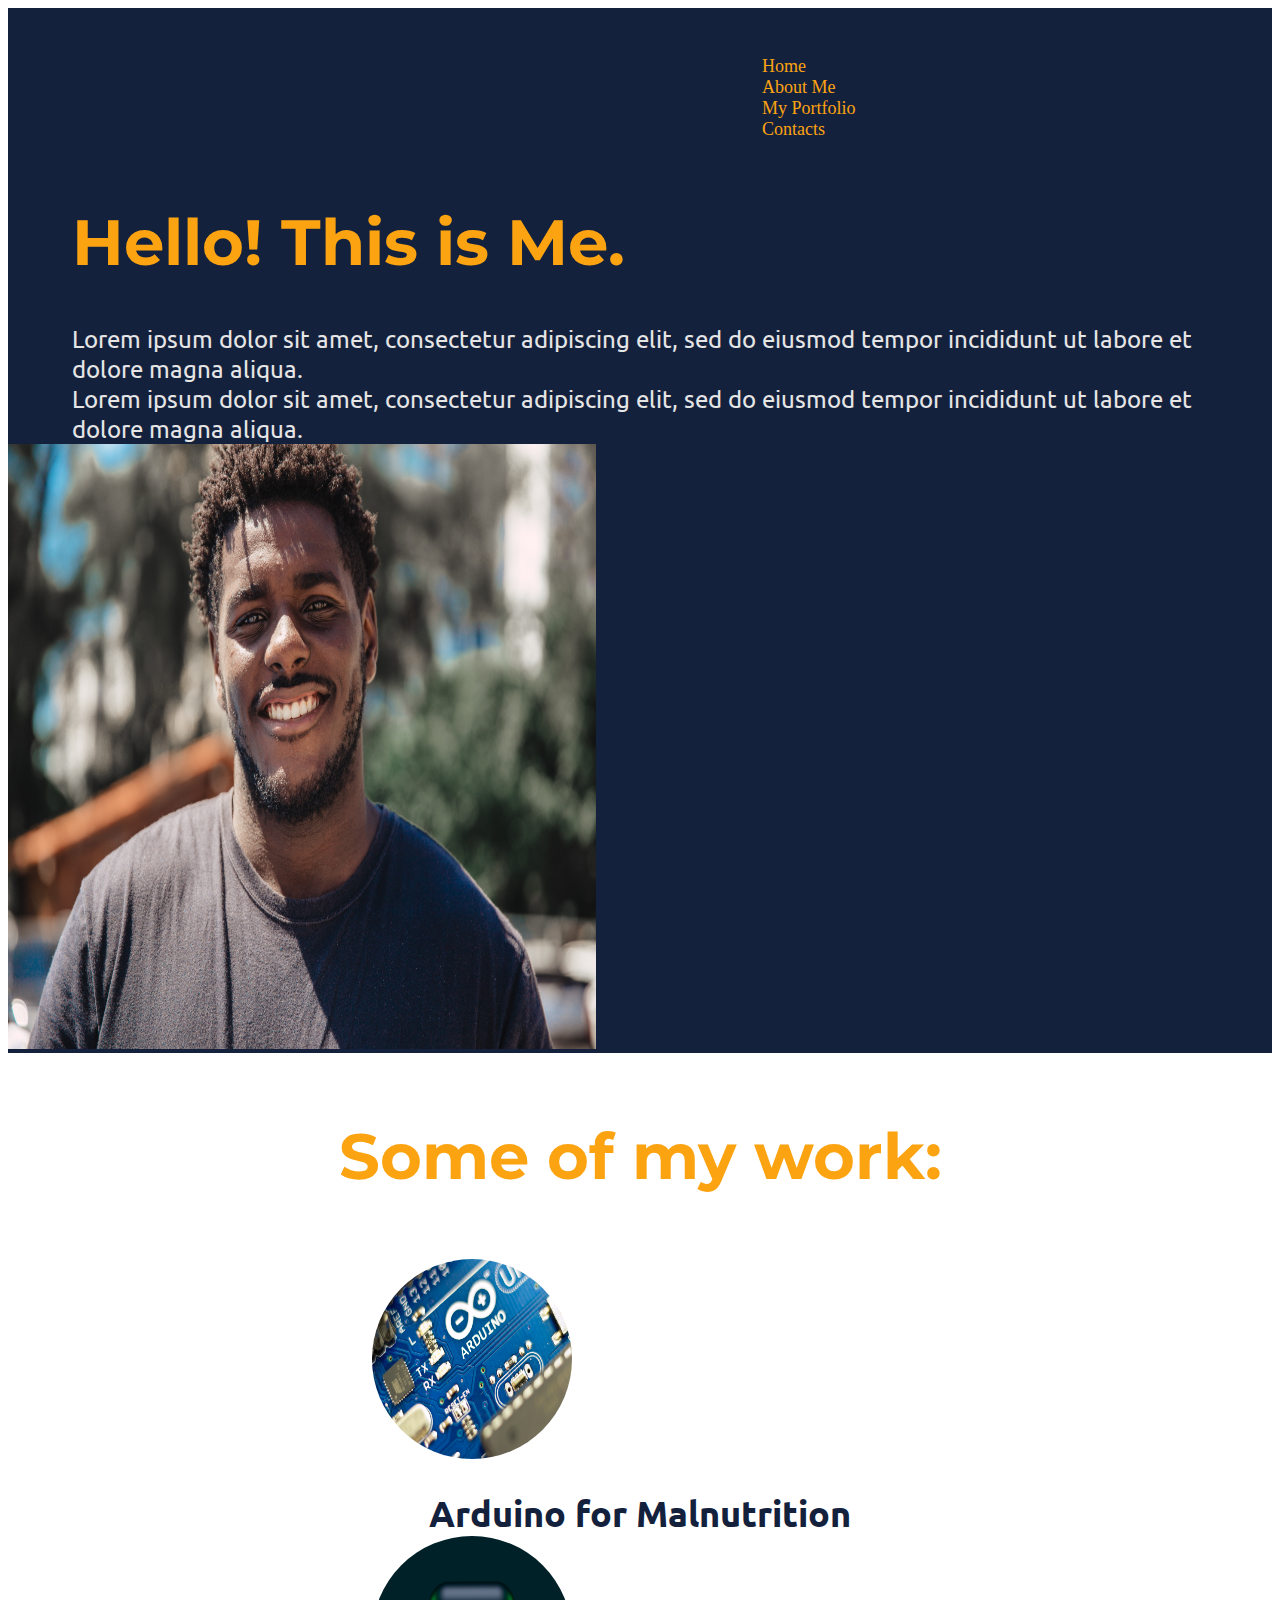
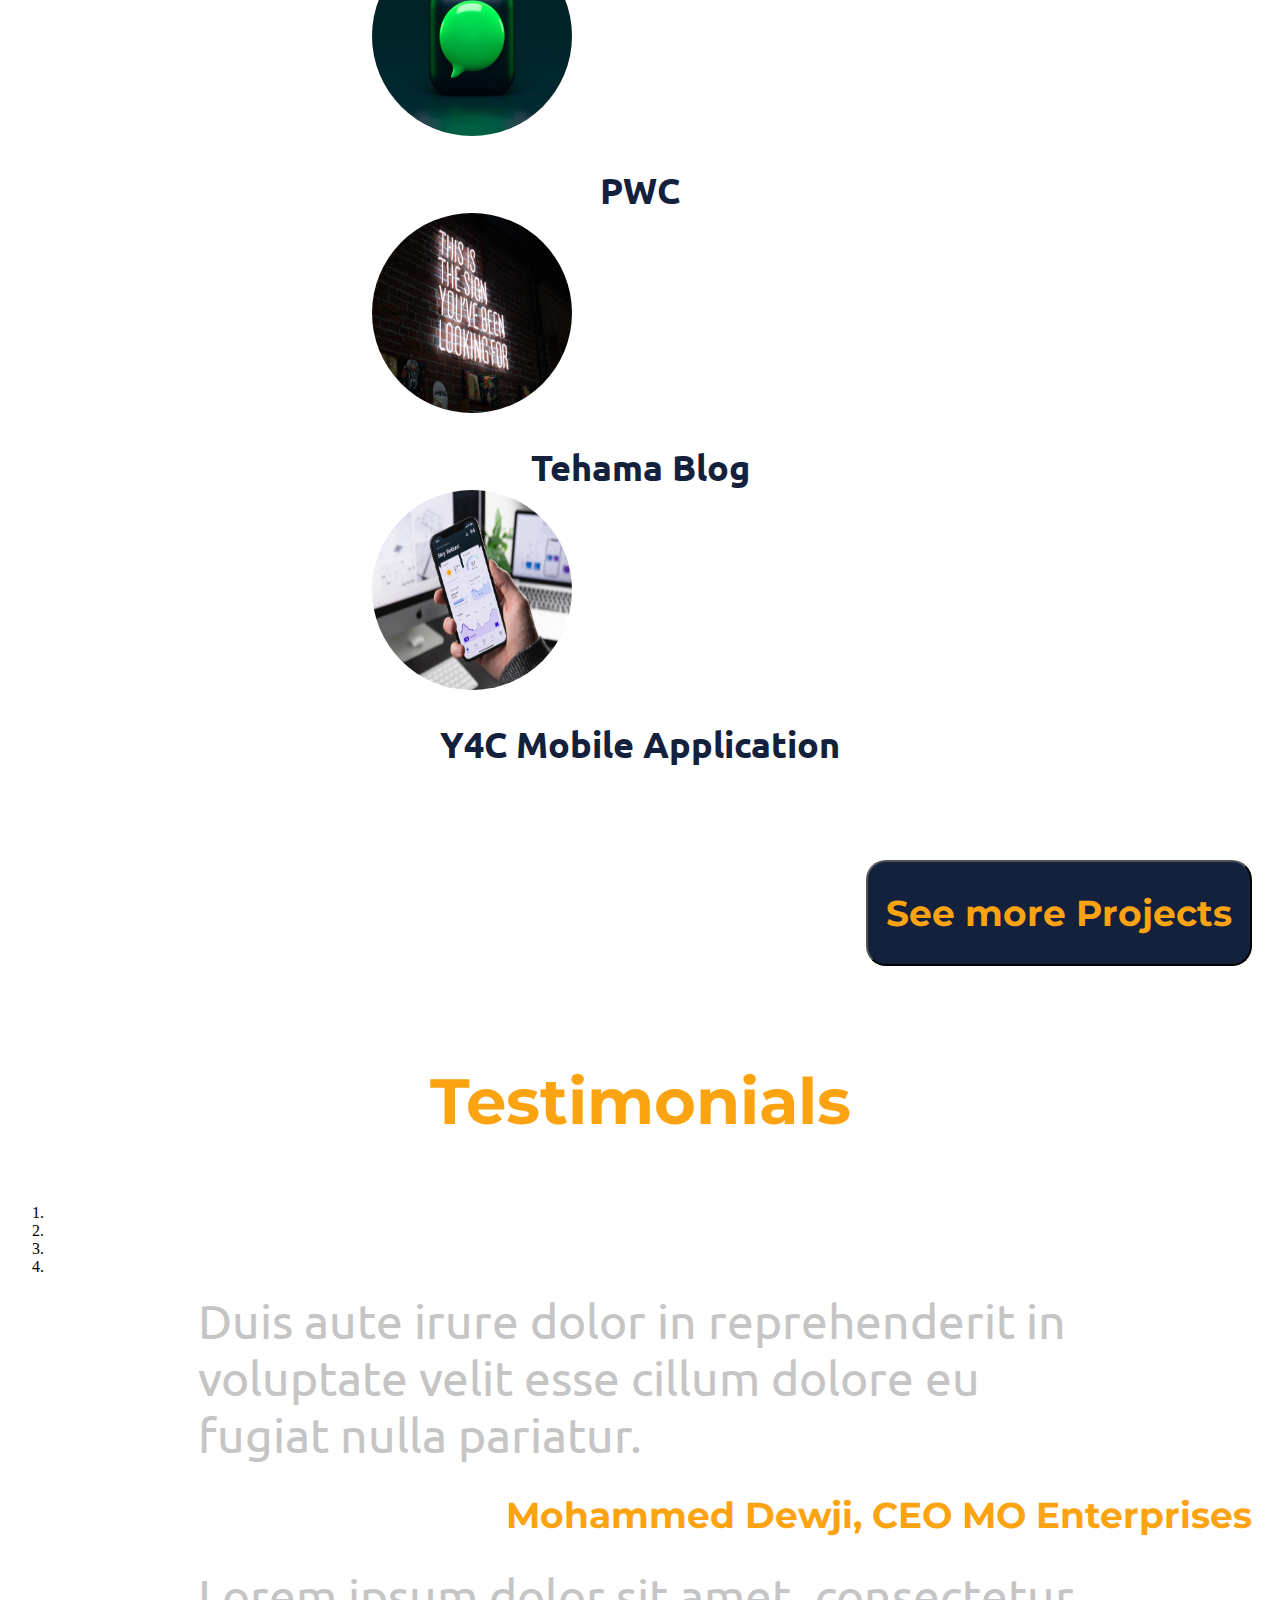
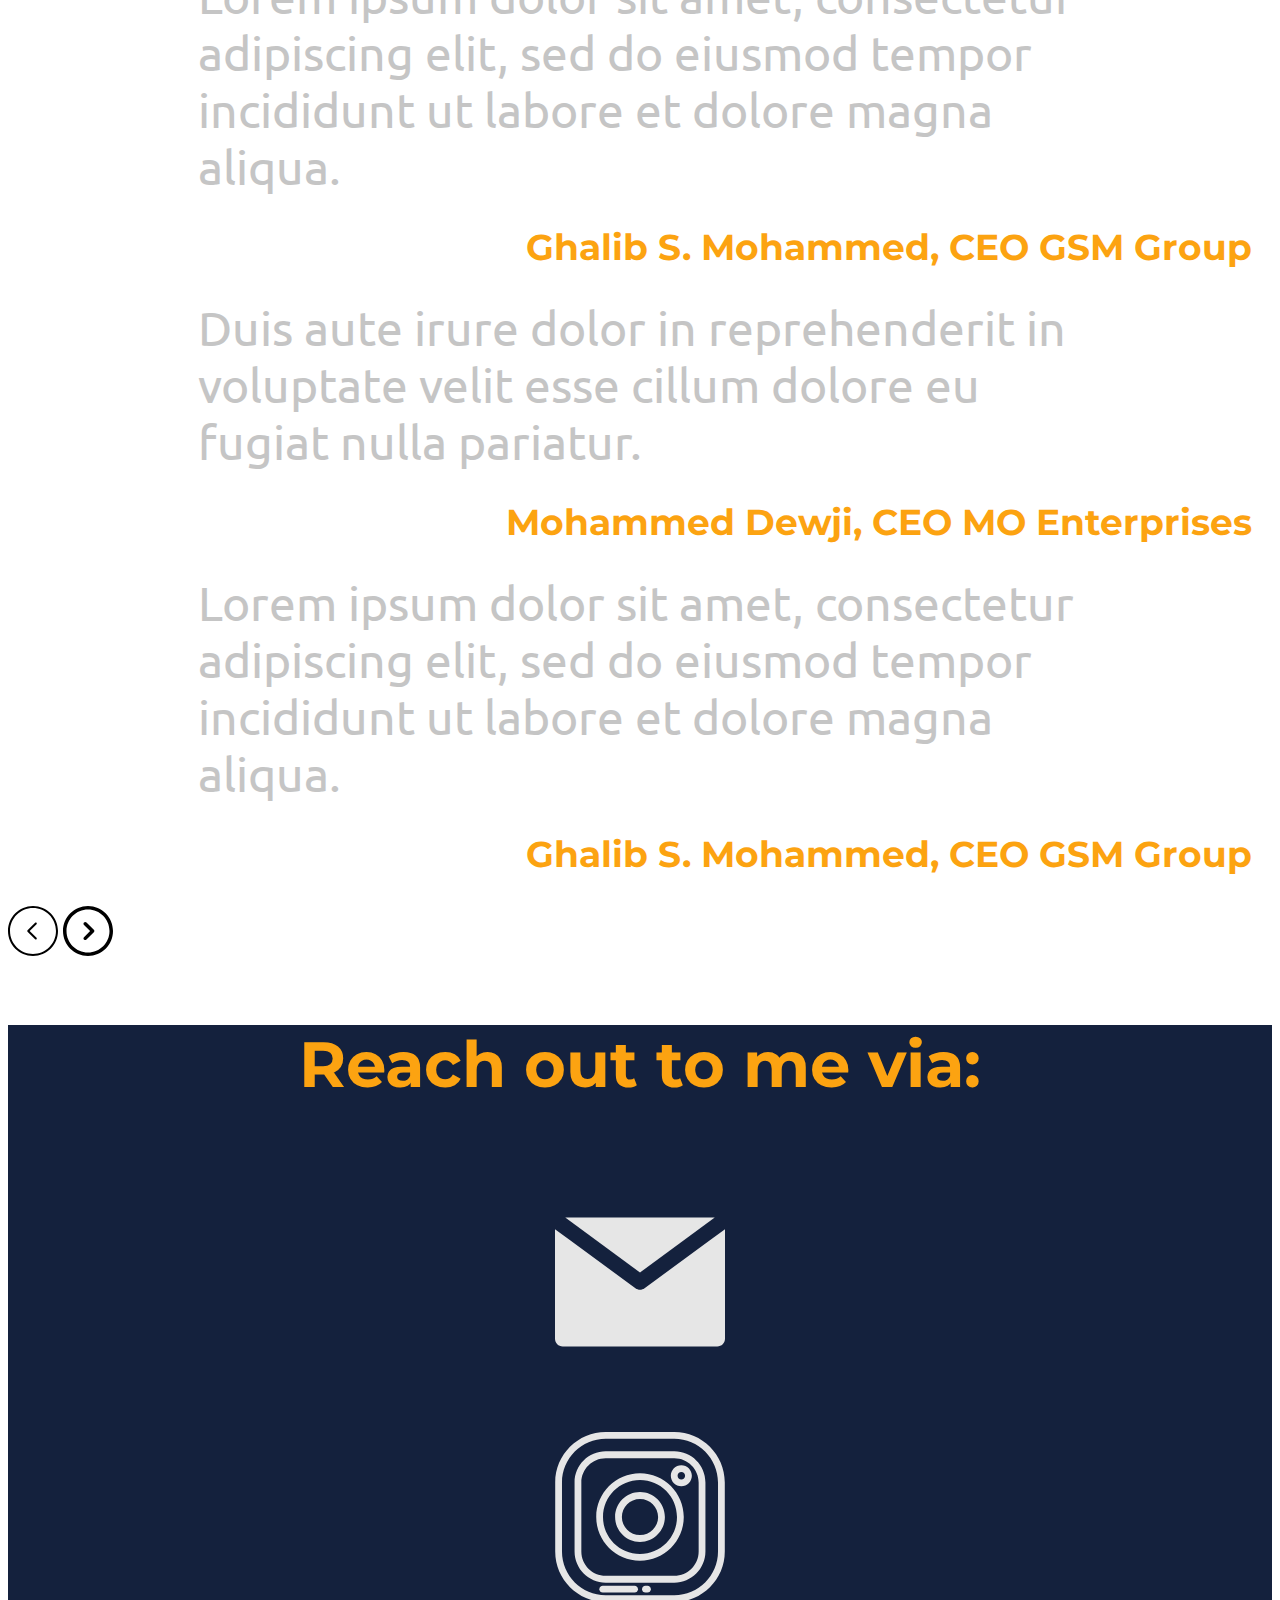
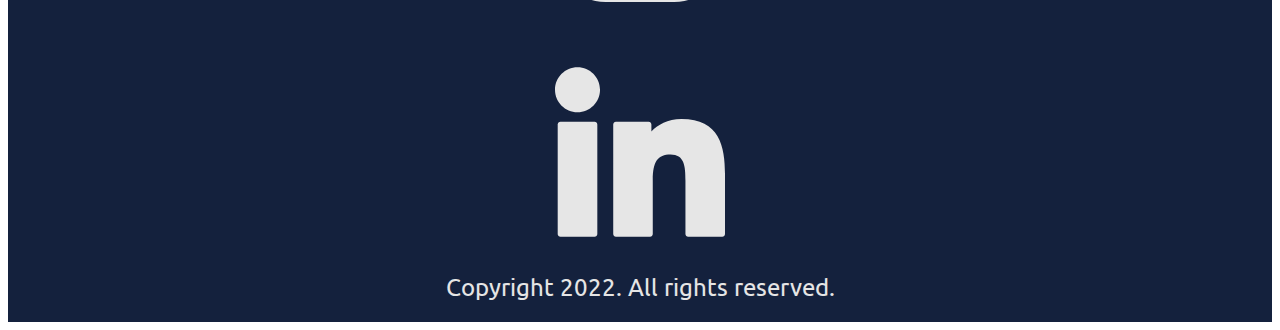
<file: index.html>
<!DOCTYPE html>
<html lang="en">
<head>
    <meta charset="UTF-8">
    <meta http-equiv="X-UA-Compatible" content="IE=edge">
    <meta name="viewport" content="width=device-width, initial-scale=1.0">
    <title>Ahmed Kayungilo</title>
    
    <script src="https://ajax.googleapis.com/ajax/libs/jquery/3.2.1/jquery.min.js"></script>
    <link href="https://cdn.jsdelivr.net/npm/bootstrap@5.1.3/dist/css/bootstrap.min.css" rel="stylesheet" integrity="sha384-1BmE4kWBq78iYhFldvKuhfTAU6auU8tT94WrHftjDbrCEXSU1oBoqyl2QvZ6jIW3" crossorigin="anonymous">
    <link rel="preconnect" href="https://fonts.googleapis.com">
    <link rel="preconnect" href="https://fonts.gstatic.com" crossorigin>
    <link href="https://fonts.googleapis.com/css2?family=Comforter&family=Montserrat:ital,wght@0,100;0,200;0,300;0,400;0,500;0,600;0,700;0,800;0,900;1,100;1,200;1,300;1,400;1,500;1,600;1,700;1,800;1,900&family=Ubuntu:ital,wght@0,300;0,400;0,500;0,700;1,300;1,400;1,500;1,700&display=swap" rel="stylesheet">
    <link rel="stylesheet" href="styles/general.css">
    <script src="https://cdn.jsdelivr.net/npm/bootstrap@5.1.3/dist/js/bootstrap.bundle.min.js" integrity="sha384-ka7Sk0Gln4gmtz2MlQnikT1wXgYsOg+OMhuP+IlRH9sENBO0LRn5q+8nbTov4+1p" crossorigin="anonymous"></script>
</head>
<body>
    <div class="container-fluid hero-section ">
        <nav class="conatiner clearfix">
            <ul class ="row float-right">
                
                <li class = "col"><a href="">Home</a></li>
                <li class = "col"><a href="Pages/aboutme.html">About Me</a></li>
                <li class = "col"><a href="Pages/portfoliomainpage.html">My Portfolio</a></li>
                <li class = "col"><a href="#contacts">Contacts</a></li>
            </ul>
        </nav>
        <div class = "row">
            <div class = "col-6 ">
                <div class="center-text">

                    <h1 class = "title">Hello! This is Me.</h1>
                <p class = "normal-text">
                    Lorem ipsum dolor sit amet, consectetur adipiscing elit, sed do eiusmod tempor incididunt ut labore et dolore magna aliqua.
                </p>
                <p class="normal-text">
                    Lorem ipsum dolor sit amet, consectetur adipiscing elit, sed do eiusmod tempor incididunt ut labore et dolore magna aliqua.
                </p>
                </div>
                
            </div>
            <div class = "col-6">
                <img src="Images/profile pic.jpg" alt="profile-pic" class = "profile-pic">
            </div>
        </div>
    </div>

    <div>
        <h3 class = "section-title">Some of my work:</h3>
        <div class = "row">
            <div class = "col pic-card">
                <img src="Images/arduino.jpg" alt="project-pic" class="project-mini-pic">
                <h5 class = "project-mini-title">Arduino for Malnutrition</h5>
            </div>
            <div class = "col pic-card">
                <img src="Images/pwc.jpg" alt="project-pic" class="project-mini-pic">
                <h5 class = "project-mini-title">PWC</h5>
            </div>
            <div class = "col pic-card">
                <img src="Images/Tehama.jpg" alt="project-pic" class="project-mini-pic">
                <h5 class = "project-mini-title">Tehama Blog</h5>
            </div>
            <div class = "col pic-card">
                <img src="Images/mobile-application.jpg" alt="project-pic" class="project-mini-pic">
                <h5 class = "project-mini-title">Y4C Mobile Application</h5>
            </div>
        </div>
        <div class="alignRight">
            <button class = "project-button" ><a style = "font-size: 36px;" href="Pages/portfoliomainpage.html">See more Projects</a></button>
        </div>
        
    </div>
    <div class="container-fluid">
        <h1 class="section-title">Testimonials</h1>
        <div id="carouselExampleIndicators" class="carousel slide" data-ride="carousel">
            <ol class="carousel-indicators">
              <li data-target="#carouselExampleIndicators" data-slide-to="0" class="active"></li>
              <li data-target="#carouselExampleIndicators" data-slide-to="1"></li>
              <li data-target="#carouselExampleIndicators" data-slide-to="2"></li>
              <li data-target="#carouselExampleIndicators" data-slide-to="3"></li>
            </ol>
            <div class="carousel-inner">
              <div class="carousel-item active testimonials">
                <p class="center">Duis aute irure dolor in reprehenderit in voluptate velit esse cillum dolore eu fugiat nulla pariatur.</p>
                <p class = "name">Mohammed Dewji, CEO MO Enterprises</p>
              </div>
              <div class="carousel-item">
                <p class="center testimonials">Lorem ipsum dolor sit amet, consectetur adipiscing elit, sed do eiusmod tempor incididunt ut labore et dolore magna aliqua.</p>
                <p class = "name">Ghalib S. Mohammed, CEO GSM Group</p>
              </div>
              <div class="carousel-item">
                <p class="center testimonials">Duis aute irure dolor in reprehenderit in voluptate velit esse cillum dolore eu fugiat nulla pariatur.</p>
                <p class = "name">Mohammed Dewji, CEO MO Enterprises</p>
              </div>
              <div class="carousel-item">
                <p class="center testimonials">Lorem ipsum dolor sit amet, consectetur adipiscing elit, sed do eiusmod tempor incididunt ut labore et dolore magna aliqua.</p>
                <p class = "name">Ghalib S. Mohammed, CEO GSM Group</p>
              </div>
            </div>
            <a class="carousel-control-prev" href="#carouselExampleIndicators" role="button" data-slide="prev">
              <span class="carousel-control-prev-icon" aria-hidden="true"></span>
              <img src="Images/previous-svgrepo-com.svg"  class="sr-only car-button" alt="">
              
            </a>
            <a class="carousel-control-next " href="#carouselExampleIndicators" role="button" data-slide="next">
              <span class="carousel-control-next-icon " aria-hidden="true"></span>
              <img src="Images/next-svgrepo-com.svg"  class="sr-only car-button" alt="">
            </a>
          </div>
    </div>

    



<script src="https://code.jquery.com/jquery-3.3.1.slim.min.js" integrity="sha384-q8i/X+965DzO0rT7abK41JStQIAqVgRVzpbzo5smXKp4YfRvH+8abtTE1Pi6jizo" crossorigin="anonymous"></script>
<script src="https://cdnjs.cloudflare.com/ajax/libs/popper.js/1.14.7/umd/popper.min.js" integrity="sha384-UO2eT0CpHqdSJQ6hJty5KVphtPhzWj9WO1clHTMGa3JDZwrnQq4sF86dIHNDz0W1" crossorigin="anonymous"></script>
<script src="https://stackpath.bootstrapcdn.com/bootstrap/4.3.1/js/bootstrap.min.js" integrity="sha384-JjSmVgyd0p3pXB1rRibZUAYoIIy6OrQ6VrjIEaFf/nJGzIxFDsf4x0xIM+B07jRM" crossorigin="anonymous"></script>
</body>
<footer id="contacts">
    <h1 class="section-title">Reach out to me via:</h1>
    
    <div class="row " style="text-align: center;">
        <div class="col footer-item"><a href="mailto:ahmedkayungilo@gmail.com"><img src="Images/email-svgrepo-com.svg" alt="" class="footer-icon"></a></div>
        <div class="col footer-item"><a href="https://www.instagram.com/ahmedkayungilo"><img src="Images/instagram-svgrepo-com.svg" alt="" class="footer-icon"></a></div>
        <div class="col footer-item"><a href="https://www.linkedin.com/in/ahmed-s-kayungilo-87b7381a7"><img src="Images/linkedin-svgrepo-com.svg" alt="" class="footer-icon"></a></div>

    </div>
    <p class="copyright">Copyright 2022. All rights reserved.</p>
    
</footer>
</html>
</file>
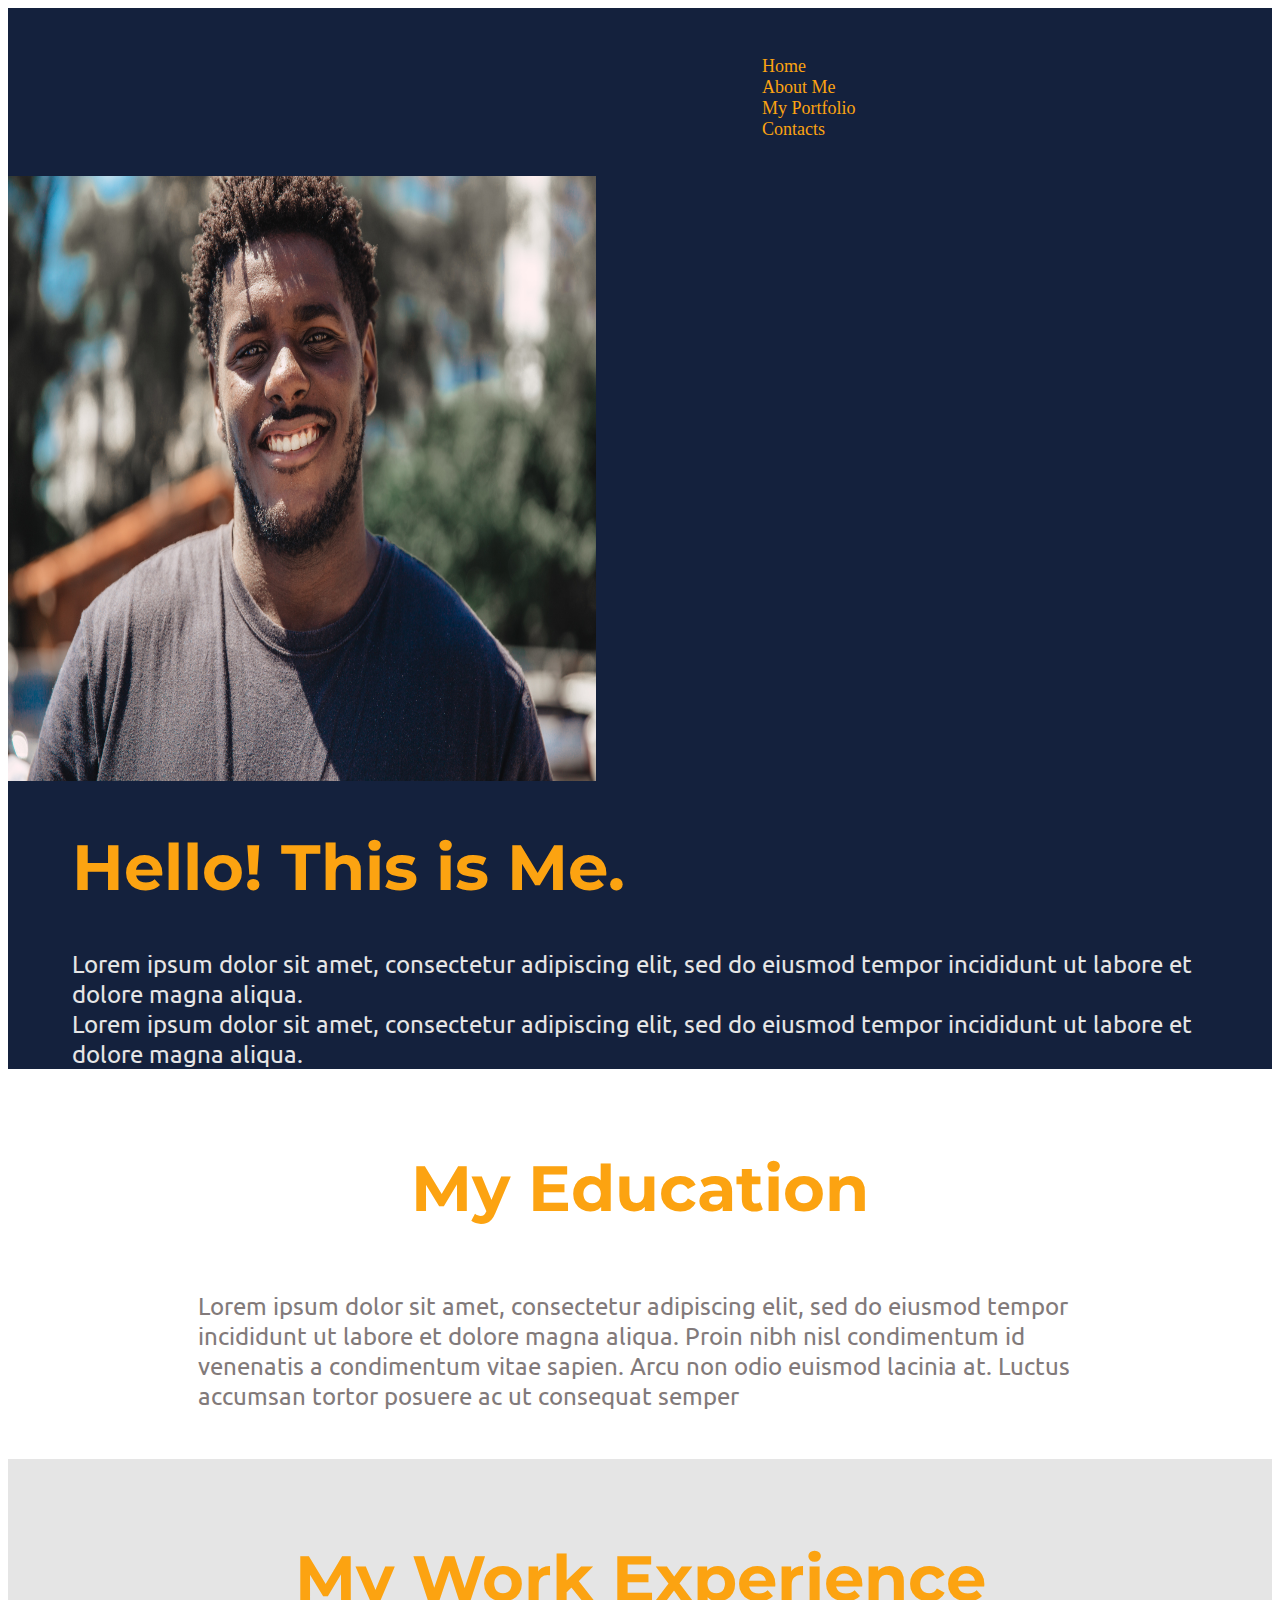
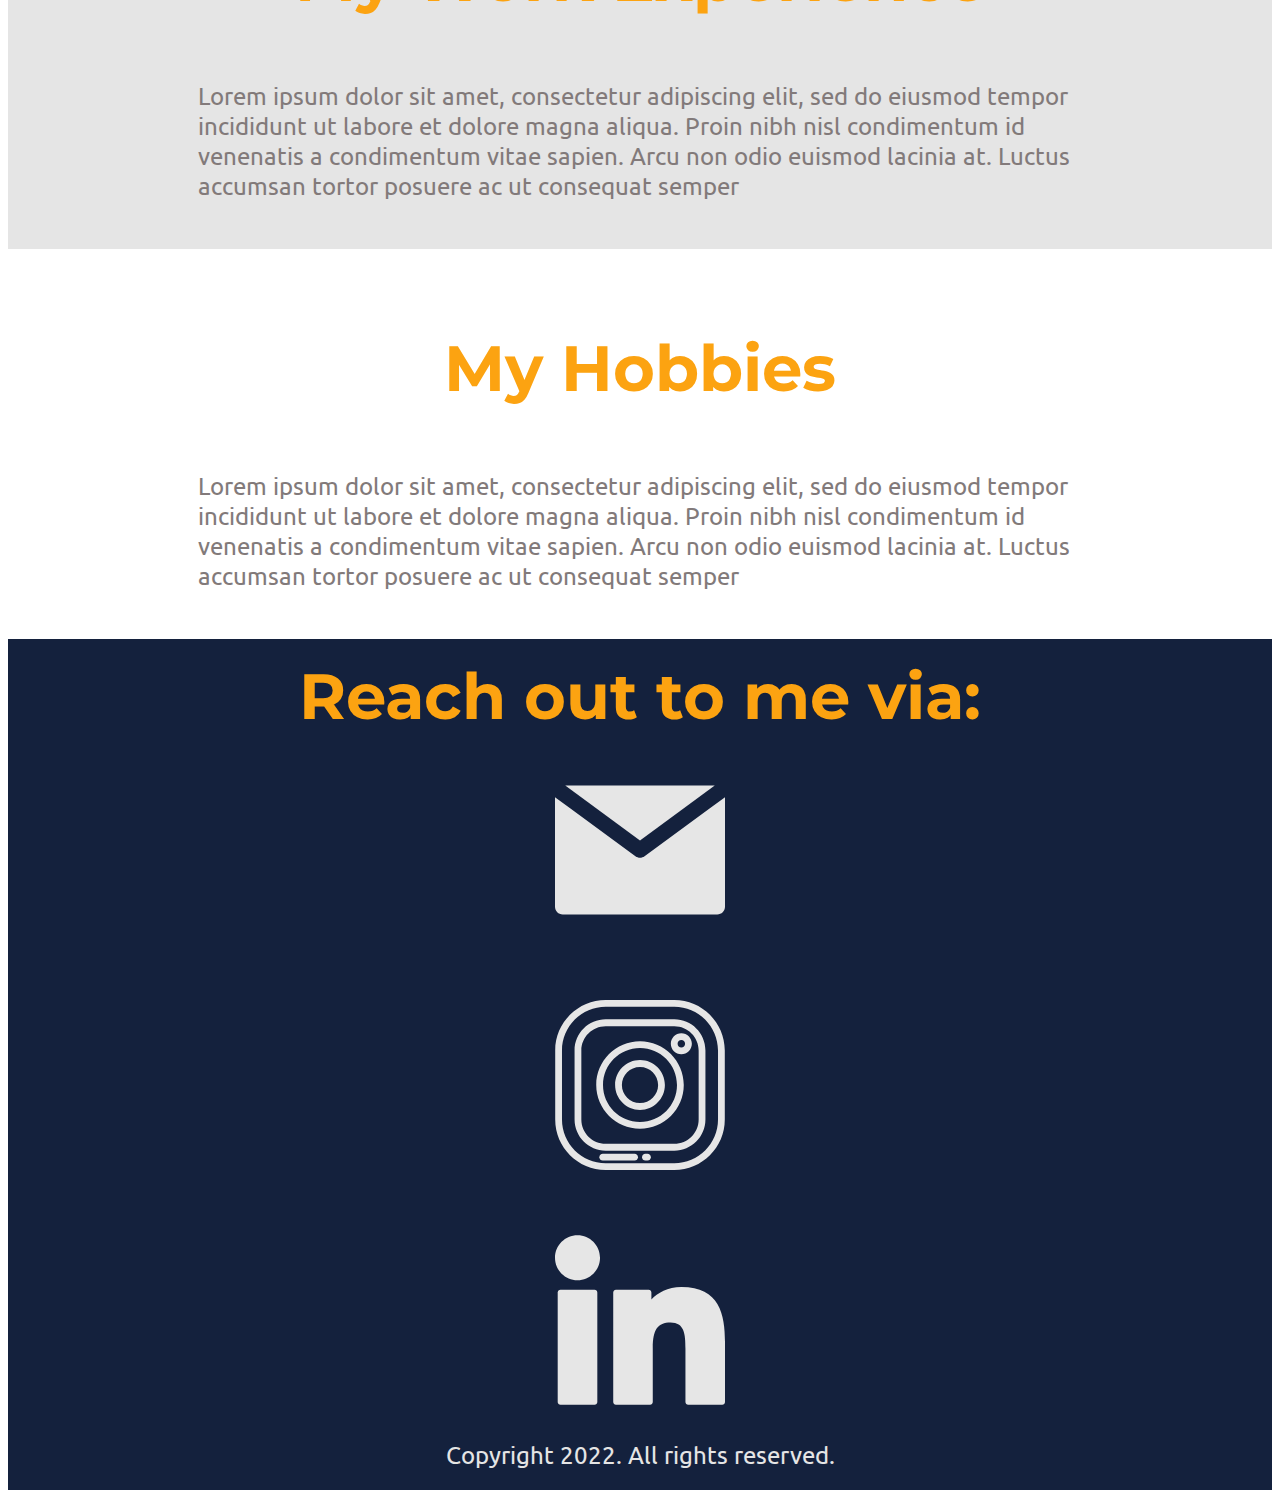
<file: Pages/aboutme.html>
<!DOCTYPE html>
<html lang="en">
<head>
    <meta charset="UTF-8">
    <meta http-equiv="X-UA-Compatible" content="IE=edge">
    <meta name="viewport" content="width=device-width, initial-scale=1.0">
    <title>About Me</title>

    <script src="https://ajax.googleapis.com/ajax/libs/jquery/3.2.1/jquery.min.js"></script>
    <link href="https://cdn.jsdelivr.net/npm/bootstrap@5.1.3/dist/css/bootstrap.min.css" rel="stylesheet" integrity="sha384-1BmE4kWBq78iYhFldvKuhfTAU6auU8tT94WrHftjDbrCEXSU1oBoqyl2QvZ6jIW3" crossorigin="anonymous">
    <link rel="preconnect" href="https://fonts.googleapis.com">
    <link rel="preconnect" href="https://fonts.gstatic.com" crossorigin>
    <link href="https://fonts.googleapis.com/css2?family=Comforter&family=Montserrat:ital,wght@0,100;0,200;0,300;0,400;0,500;0,600;0,700;0,800;0,900;1,100;1,200;1,300;1,400;1,500;1,600;1,700;1,800;1,900&family=Ubuntu:ital,wght@0,300;0,400;0,500;0,700;1,300;1,400;1,500;1,700&display=swap" rel="stylesheet">
    <link rel="stylesheet" href="../styles/general.css">
    <script src="https://cdn.jsdelivr.net/npm/bootstrap@5.1.3/dist/js/bootstrap.bundle.min.js" integrity="sha384-ka7Sk0Gln4gmtz2MlQnikT1wXgYsOg+OMhuP+IlRH9sENBO0LRn5q+8nbTov4+1p" crossorigin="anonymous"></script>
</head>
<body>

    <div class="navigation container-fluid">
        <nav class="conatiner clearfix">
            <ul class ="row float-right">
                
                <li class = "col"><a href="../index.html">Home</a></li>
                <li class = "col"><a href="">About Me</a></li>
                <li class = "col"><a href="portfoliomainpage.html">My Portfolio</a></li>
                <li class = "col"><a href="#contacts">Contacts</a></li>
            </ul>
        </nav>
    </div>

    <div class = "row section-div" style="background-color: #14213d; padding-bottom: 0rem;">
        <div class = "col-6">
            <img src="../Images/profile pic.jpg" alt="profile-pic" class = "profile-pic">
        </div>
        <div class = "col-6 ">
            <div class="center-text">

                <h1 class = "title">Hello! This is Me.</h1>
            <p class = "normal-text">
                Lorem ipsum dolor sit amet, consectetur adipiscing elit, sed do eiusmod tempor incididunt ut labore et dolore magna aliqua.
            </p>
            <p class="normal-text">
                Lorem ipsum dolor sit amet, consectetur adipiscing elit, sed do eiusmod tempor incididunt ut labore et dolore magna aliqua.
            </p>
            </div>
            
        </div>
        
    </div>
</div>

    <div class="section-div">
        <h1 class="section-title">My Education</h1>
        <p class="center testimonials" style="font-size: 24px; color: #827a7a;">
            Lorem ipsum dolor sit amet, consectetur adipiscing elit, sed do eiusmod tempor incididunt ut labore et dolore magna aliqua. Proin nibh nisl condimentum id venenatis a condimentum vitae sapien. Arcu non odio euismod lacinia at. Luctus accumsan tortor posuere ac ut consequat semper
        </p>
    </div>

    <div class = "section-div" style="background-color: #e5e5e5;">
        <h1 class="section-title">My Work Experience</h1>
        <p class="center testimonials" style="font-size: 24px; color: #827a7a;">
            Lorem ipsum dolor sit amet, consectetur adipiscing elit, sed do eiusmod tempor incididunt ut labore et dolore magna aliqua. Proin nibh nisl condimentum id venenatis a condimentum vitae sapien. Arcu non odio euismod lacinia at. Luctus accumsan tortor posuere ac ut consequat semper
        </p>
    </div>

    <div class="section-div">
        <h1 class="section-title">My Hobbies</h1>
        <p class="center testimonials" style="font-size: 24px; color: #827a7a;">
            Lorem ipsum dolor sit amet, consectetur adipiscing elit, sed do eiusmod tempor incididunt ut labore et dolore magna aliqua. Proin nibh nisl condimentum id venenatis a condimentum vitae sapien. Arcu non odio euismod lacinia at. Luctus accumsan tortor posuere ac ut consequat semper
        </p>
    </div>
    
</body>

<footer id = "contacts">
    <br style="width: 6rem;">
       <h1 class="section-title" style="margin: 0px;" >Reach out to me via:</h1>

   
   
   <div class="row " style="text-align: center;">
    <div class="col footer-item"><a href="mailto:ahmedkayungilo@gmail.com"><img src="../Images/email-svgrepo-com.svg" alt="" class="footer-icon"></a></div>
    <div class="col footer-item"><a href="https://www.instagram.com/ahmedkayungilo"><img src="../Images/instagram-svgrepo-com.svg" alt="" class="footer-icon"></a></div>
    <div class="col footer-item"><a href="https://www.linkedin.com/in/ahmed-s-kayungilo-87b7381a7"><img src="../Images/linkedin-svgrepo-com.svg" alt="" class="footer-icon"></a></div>

   </div>
   <p class="copyright">Copyright 2022. All rights reserved.</p>
   
</footer>
</html>
</file>
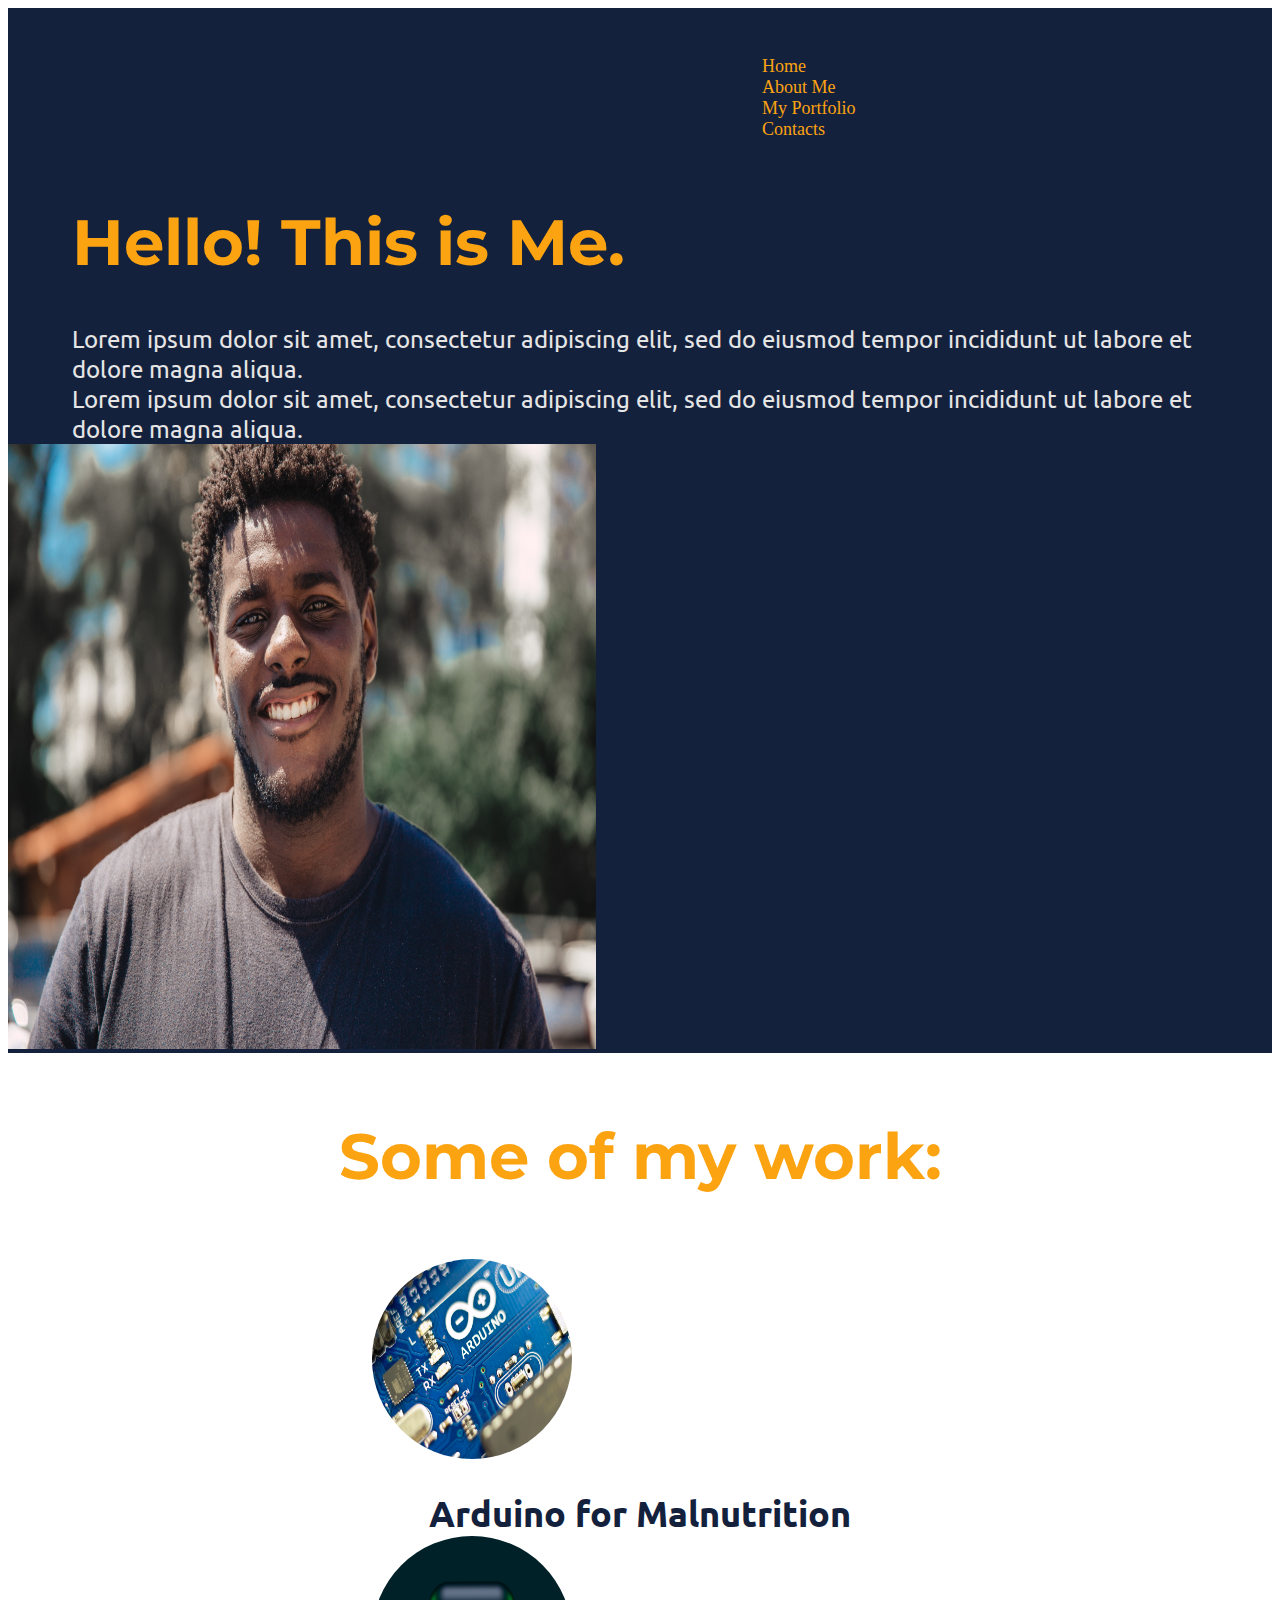
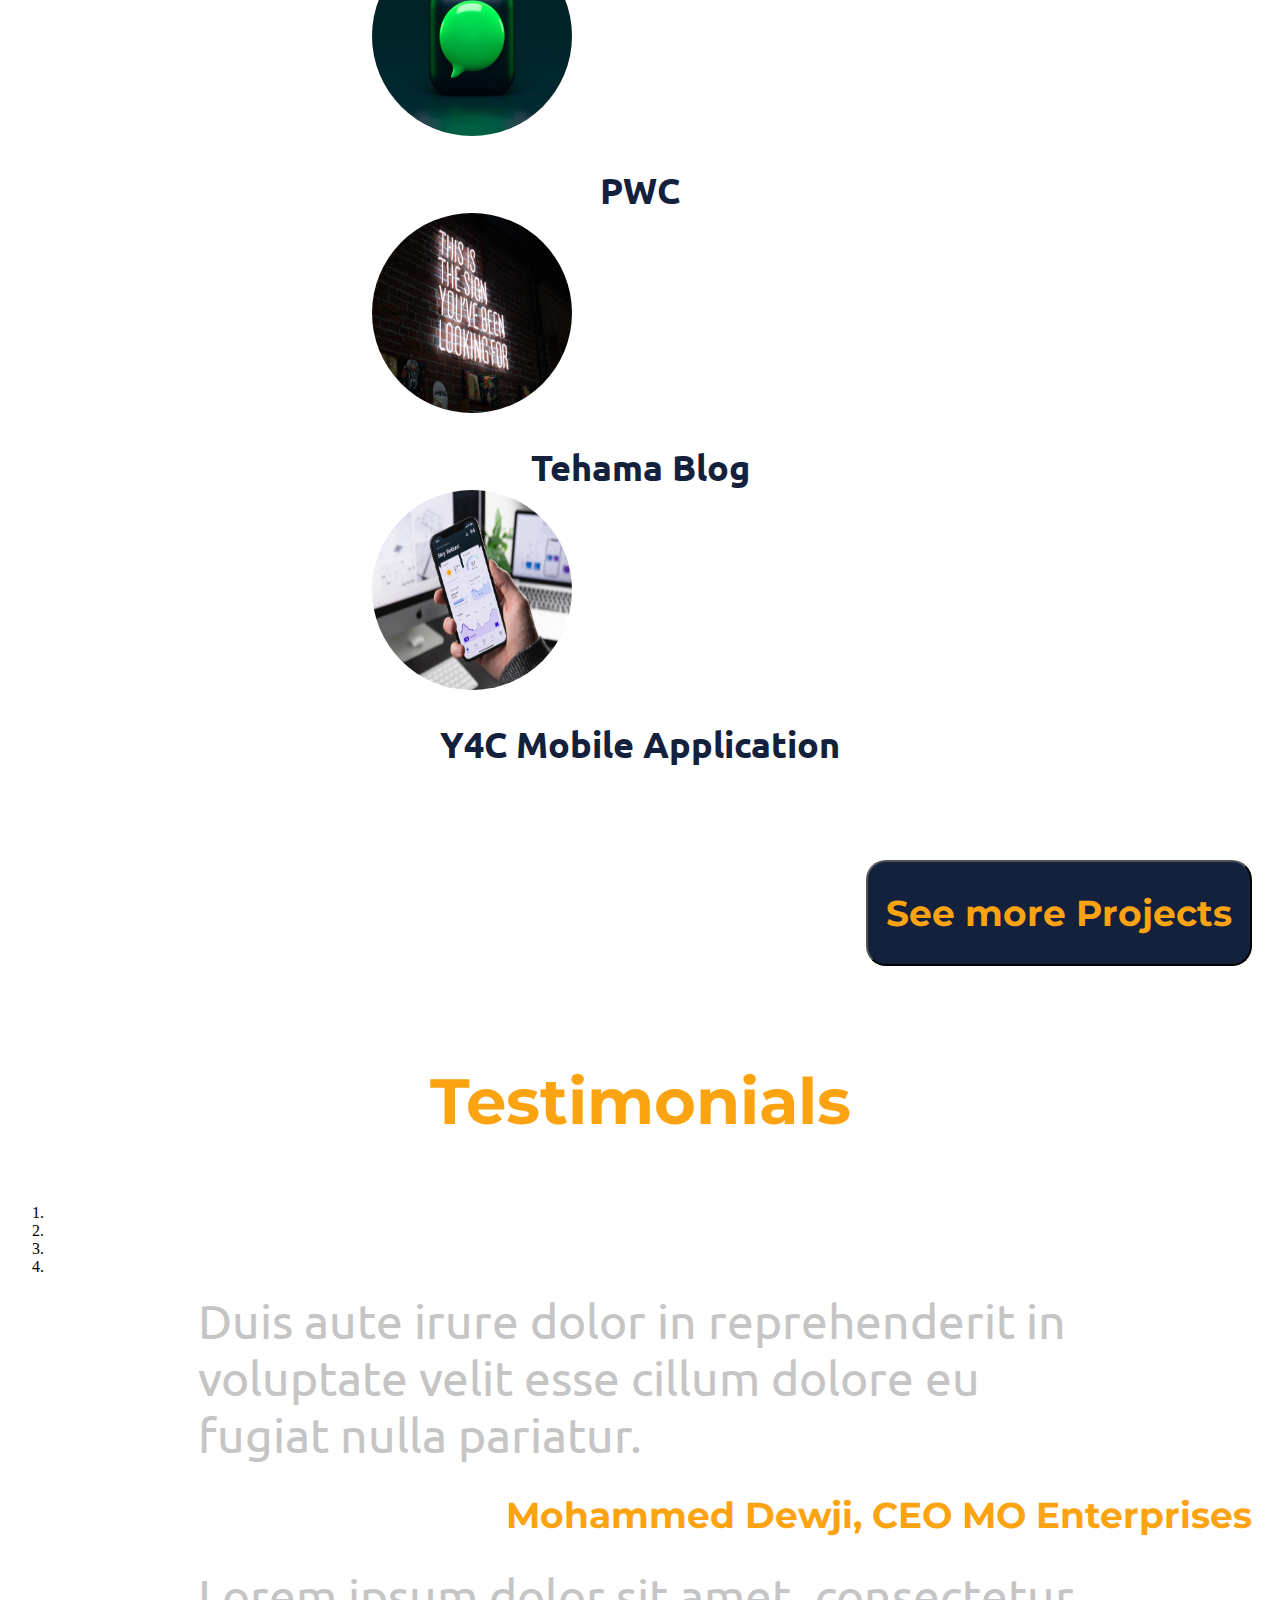
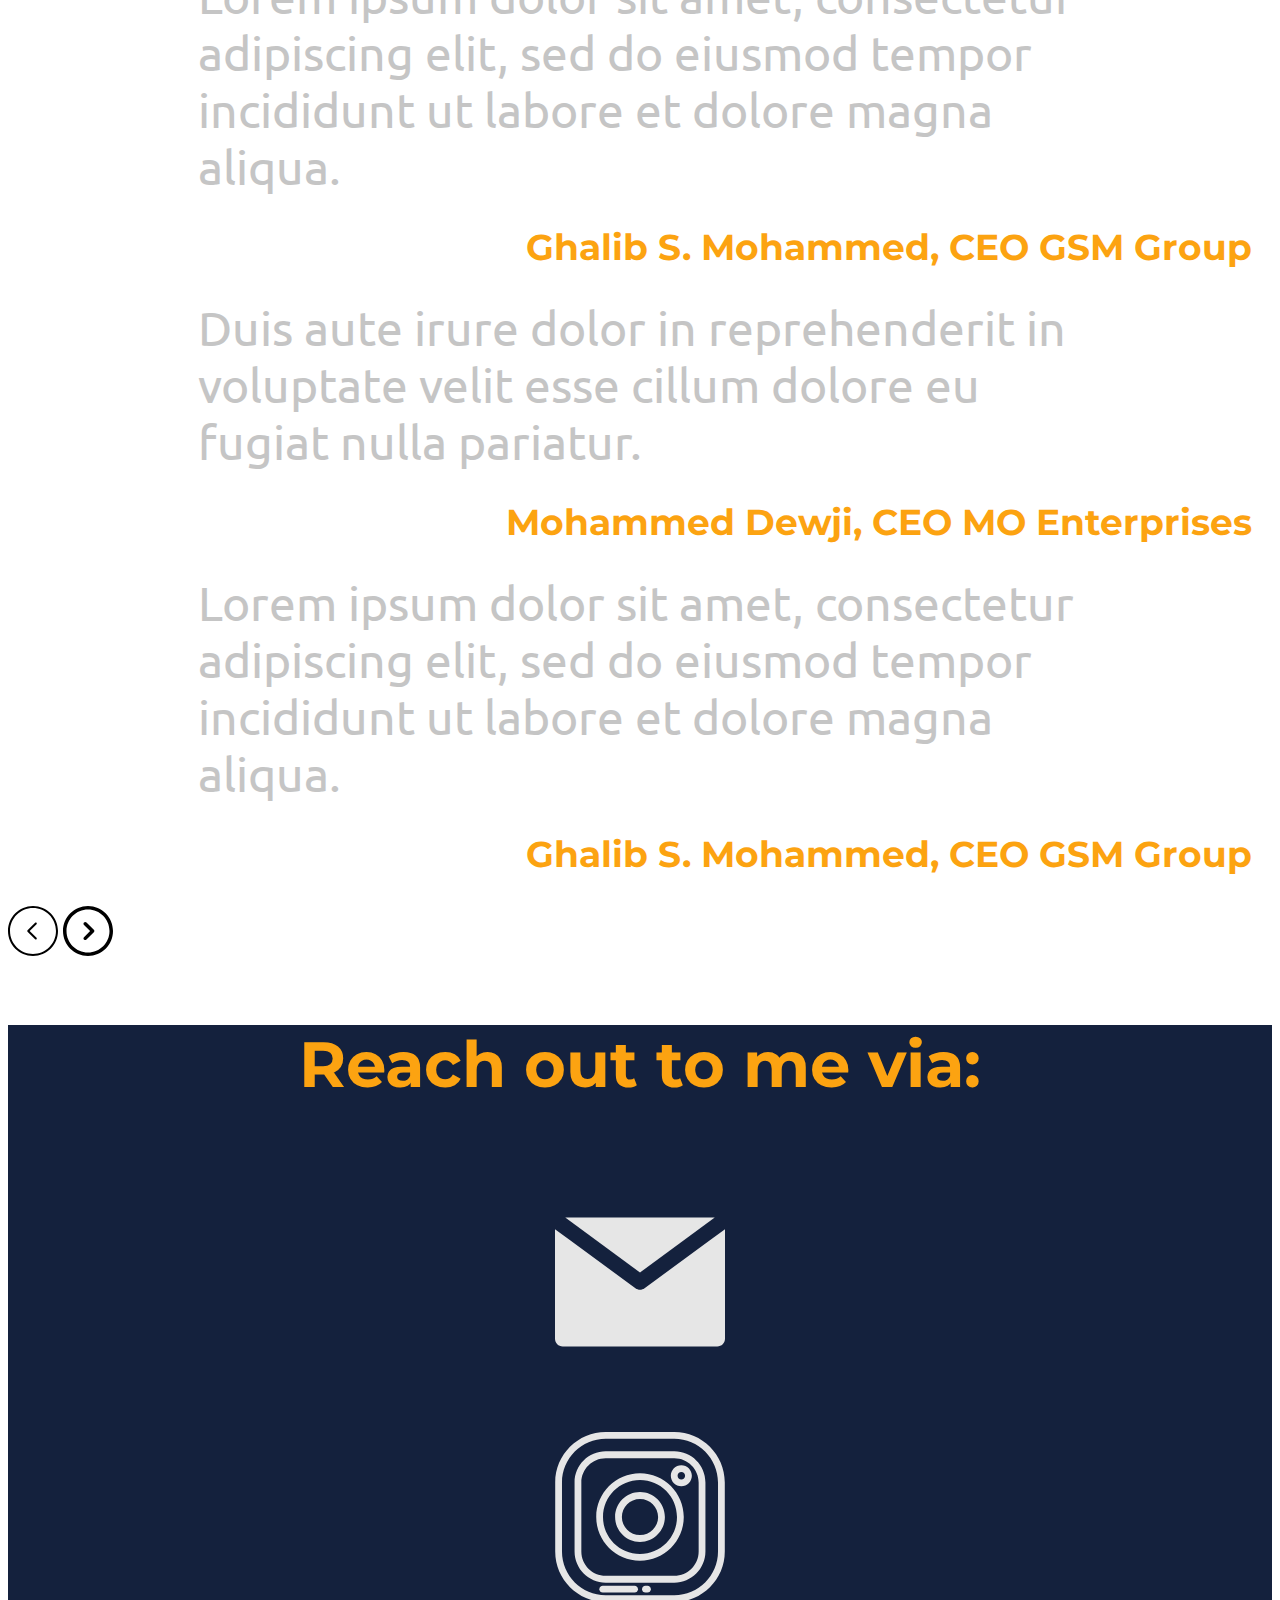
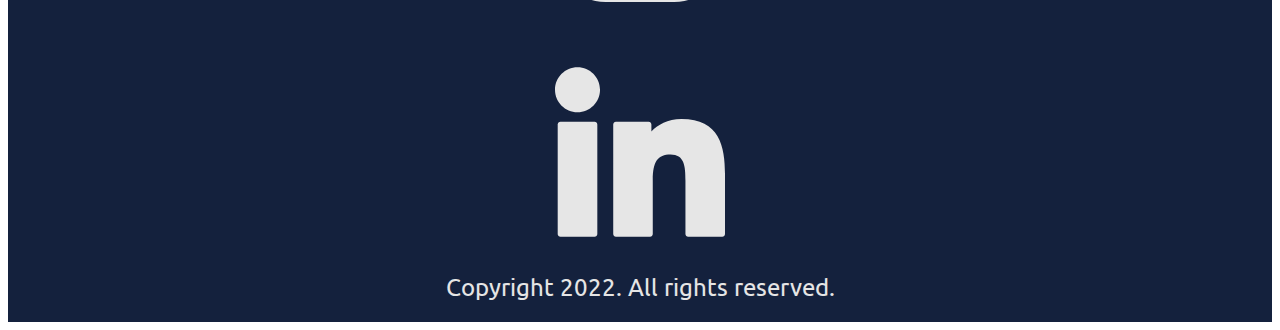
<file: Pages/homepage.html>
<!DOCTYPE html>
<html lang="en">
<head>
    <meta charset="UTF-8">
    <meta http-equiv="X-UA-Compatible" content="IE=edge">
    <meta name="viewport" content="width=device-width, initial-scale=1.0">
    <title>Ahmed Kayungilo</title>
    
    <script src="https://ajax.googleapis.com/ajax/libs/jquery/3.2.1/jquery.min.js"></script>
    <link href="https://cdn.jsdelivr.net/npm/bootstrap@5.1.3/dist/css/bootstrap.min.css" rel="stylesheet" integrity="sha384-1BmE4kWBq78iYhFldvKuhfTAU6auU8tT94WrHftjDbrCEXSU1oBoqyl2QvZ6jIW3" crossorigin="anonymous">
    <link rel="preconnect" href="https://fonts.googleapis.com">
    <link rel="preconnect" href="https://fonts.gstatic.com" crossorigin>
    <link href="https://fonts.googleapis.com/css2?family=Comforter&family=Montserrat:ital,wght@0,100;0,200;0,300;0,400;0,500;0,600;0,700;0,800;0,900;1,100;1,200;1,300;1,400;1,500;1,600;1,700;1,800;1,900&family=Ubuntu:ital,wght@0,300;0,400;0,500;0,700;1,300;1,400;1,500;1,700&display=swap" rel="stylesheet">
    <link rel="stylesheet" href="../styles/general.css">
    <script src="https://cdn.jsdelivr.net/npm/bootstrap@5.1.3/dist/js/bootstrap.bundle.min.js" integrity="sha384-ka7Sk0Gln4gmtz2MlQnikT1wXgYsOg+OMhuP+IlRH9sENBO0LRn5q+8nbTov4+1p" crossorigin="anonymous"></script>
</head>
<body>
    <div class="container-fluid hero-section ">
        <nav class="conatiner clearfix">
            <ul class ="row float-right">
                
                <li class = "col"><a href="../Pages/homepage.html">Home</a></li>
                <li class = "col"><a href="../Pages/aboutme.html">About Me</a></li>
                <li class = "col"><a href="../Pages/portfoliomainpage.html">My Portfolio</a></li>
                <li class = "col"><a href="#contacts">Contacts</a></li>
            </ul>
        </nav>
        <div class = "row">
            <div class = "col-6 ">
                <div class="center-text">

                    <h1 class = "title">Hello! This is Me.</h1>
                <p class = "normal-text">
                    Lorem ipsum dolor sit amet, consectetur adipiscing elit, sed do eiusmod tempor incididunt ut labore et dolore magna aliqua.
                </p>
                <p class="normal-text">
                    Lorem ipsum dolor sit amet, consectetur adipiscing elit, sed do eiusmod tempor incididunt ut labore et dolore magna aliqua.
                </p>
                </div>
                
            </div>
            <div class = "col-6">
                <img src="../Images/profile pic.jpg" alt="profile-pic" class = "profile-pic">
            </div>
        </div>
    </div>

    <div>
        <h3 class = "section-title">Some of my work:</h3>
        <div class = "row">
            <div class = "col pic-card">
                <img src="../Images/arduino.jpg" alt="project-pic" class="project-mini-pic">
                <h5 class = "project-mini-title">Arduino for Malnutrition</h5>
            </div>
            <div class = "col pic-card">
                <img src="../Images/pwc.jpg" alt="project-pic" class="project-mini-pic">
                <h5 class = "project-mini-title">PWC</h5>
            </div>
            <div class = "col pic-card">
                <img src="../Images/Tehama.jpg" alt="project-pic" class="project-mini-pic">
                <h5 class = "project-mini-title">Tehama Blog</h5>
            </div>
            <div class = "col pic-card">
                <img src="../Images/mobile-application.jpg" alt="project-pic" class="project-mini-pic">
                <h5 class = "project-mini-title">Y4C Mobile Application</h5>
            </div>
        </div>
        <div class="alignRight">
            <button class = "project-button" ><a style = "font-size: 36px;" href="../Pages/portfoliomainpage.html">See more Projects</a></button>
        </div>
        
    </div>
    <div class="container-fluid">
        <h1 class="section-title">Testimonials</h1>
        <div id="carouselExampleIndicators" class="carousel slide" data-ride="carousel">
            <ol class="carousel-indicators">
              <li data-target="#carouselExampleIndicators" data-slide-to="0" class="active"></li>
              <li data-target="#carouselExampleIndicators" data-slide-to="1"></li>
              <li data-target="#carouselExampleIndicators" data-slide-to="2"></li>
              <li data-target="#carouselExampleIndicators" data-slide-to="3"></li>
            </ol>
            <div class="carousel-inner">
              <div class="carousel-item active testimonials">
                <p class="center">Duis aute irure dolor in reprehenderit in voluptate velit esse cillum dolore eu fugiat nulla pariatur.</p>
                <p class = "name">Mohammed Dewji, CEO MO Enterprises</p>
              </div>
              <div class="carousel-item">
                <p class="center testimonials">Lorem ipsum dolor sit amet, consectetur adipiscing elit, sed do eiusmod tempor incididunt ut labore et dolore magna aliqua.</p>
                <p class = "name">Ghalib S. Mohammed, CEO GSM Group</p>
              </div>
              <div class="carousel-item">
                <p class="center testimonials">Duis aute irure dolor in reprehenderit in voluptate velit esse cillum dolore eu fugiat nulla pariatur.</p>
                <p class = "name">Mohammed Dewji, CEO MO Enterprises</p>
              </div>
              <div class="carousel-item">
                <p class="center testimonials">Lorem ipsum dolor sit amet, consectetur adipiscing elit, sed do eiusmod tempor incididunt ut labore et dolore magna aliqua.</p>
                <p class = "name">Ghalib S. Mohammed, CEO GSM Group</p>
              </div>
            </div>
            <a class="carousel-control-prev" href="#carouselExampleIndicators" role="button" data-slide="prev">
              <span class="carousel-control-prev-icon" aria-hidden="true"></span>
              <img src="../Images/previous-svgrepo-com.svg"  class="sr-only car-button" alt="">
              
            </a>
            <a class="carousel-control-next " href="#carouselExampleIndicators" role="button" data-slide="next">
              <span class="carousel-control-next-icon " aria-hidden="true"></span>
              <img src="../Images/next-svgrepo-com.svg"  class="sr-only car-button" alt="">
            </a>
          </div>
    </div>

    



<script src="https://code.jquery.com/jquery-3.3.1.slim.min.js" integrity="sha384-q8i/X+965DzO0rT7abK41JStQIAqVgRVzpbzo5smXKp4YfRvH+8abtTE1Pi6jizo" crossorigin="anonymous"></script>
<script src="https://cdnjs.cloudflare.com/ajax/libs/popper.js/1.14.7/umd/popper.min.js" integrity="sha384-UO2eT0CpHqdSJQ6hJty5KVphtPhzWj9WO1clHTMGa3JDZwrnQq4sF86dIHNDz0W1" crossorigin="anonymous"></script>
<script src="https://stackpath.bootstrapcdn.com/bootstrap/4.3.1/js/bootstrap.min.js" integrity="sha384-JjSmVgyd0p3pXB1rRibZUAYoIIy6OrQ6VrjIEaFf/nJGzIxFDsf4x0xIM+B07jRM" crossorigin="anonymous"></script>
</body>
<footer id="contacts">
    <h1 class="section-title">Reach out to me via:</h1>
    
    <div class="row " style="text-align: center;">
        <div class="col footer-item"><a href="mailto:ahmedkayungilo@gmail.com"><img src="../Images/email-svgrepo-com.svg" alt="" class="footer-icon"></a></div>
        <div class="col footer-item"><a href="https://www.instagram.com/ahmedkayungilo"><img src="../Images/instagram-svgrepo-com.svg" alt="" class="footer-icon"></a></div>
        <div class="col footer-item"><a href="https://www.linkedin.com/in/ahmed-s-kayungilo-87b7381a7"><img src="../Images/linkedin-svgrepo-com.svg" alt="" class="footer-icon"></a></div>

    </div>
    <p class="copyright">Copyright 2022. All rights reserved.</p>
    
</footer>
</html>
</file>
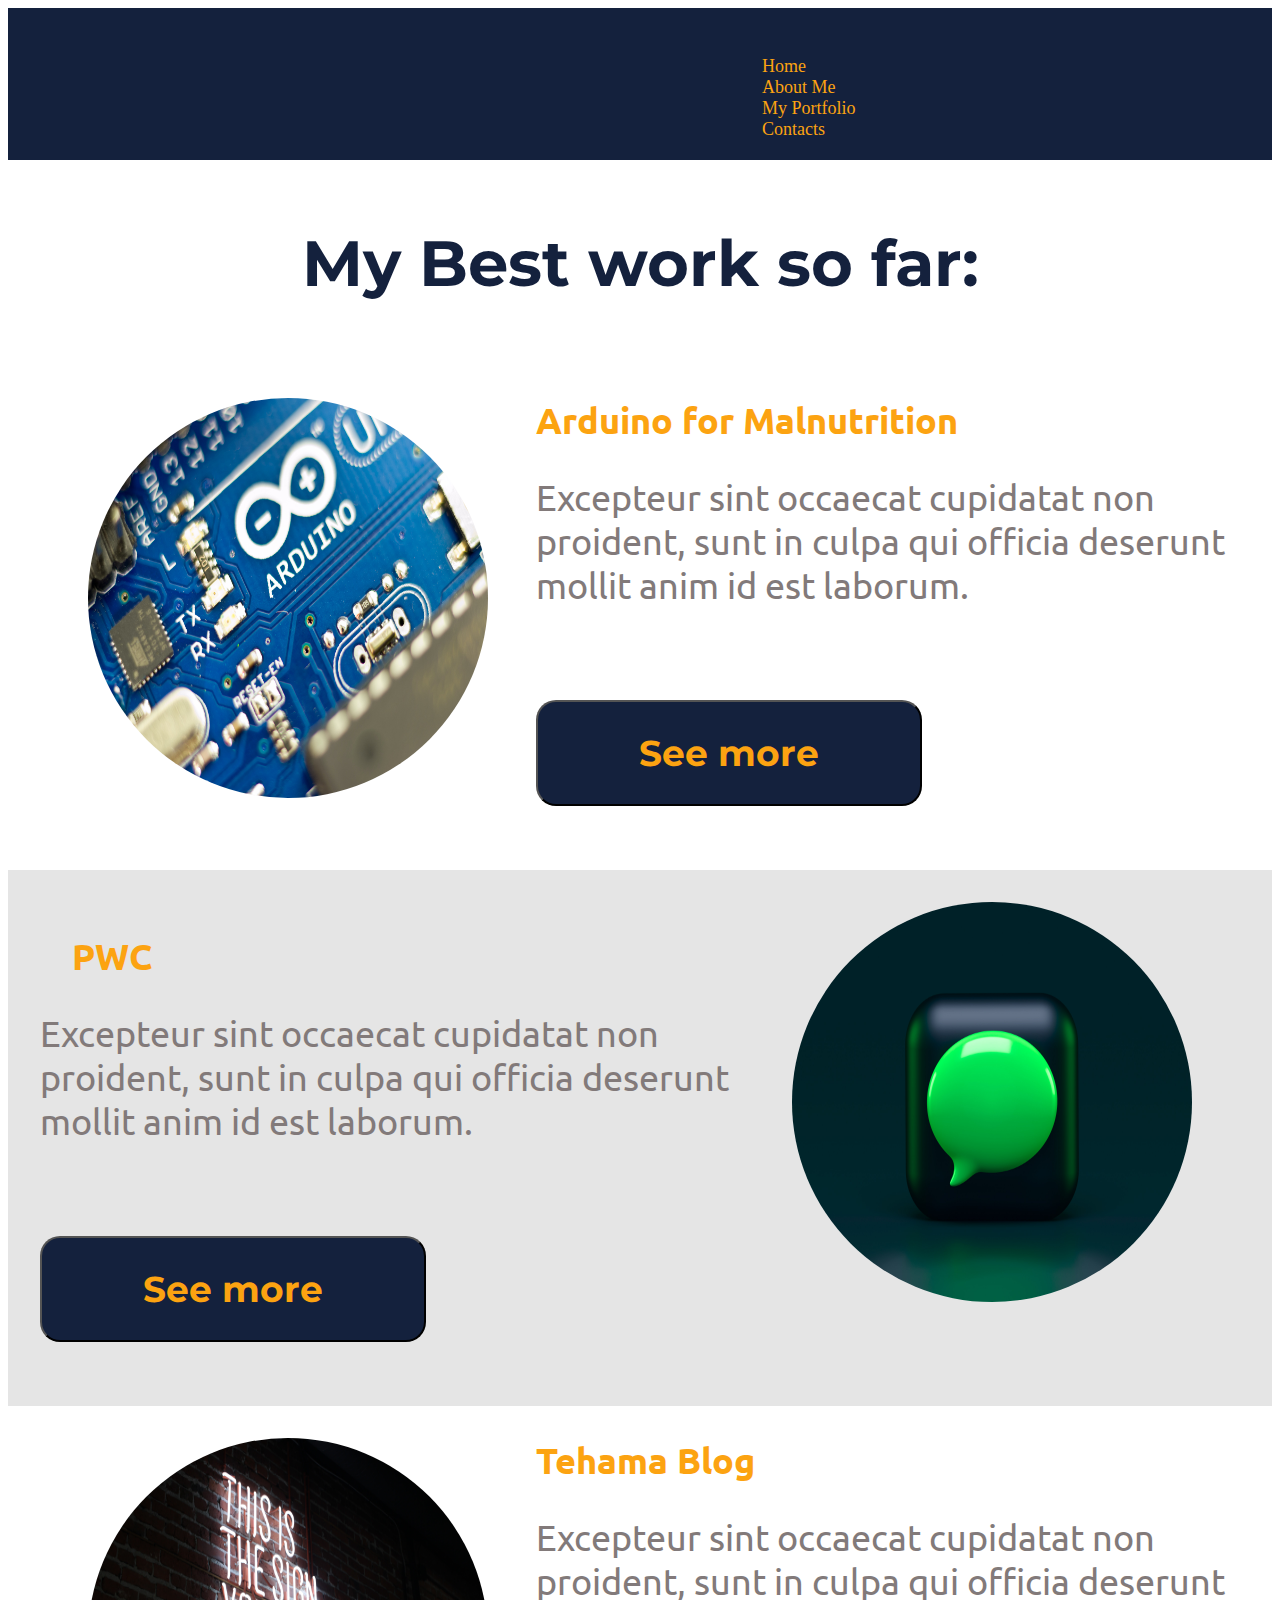
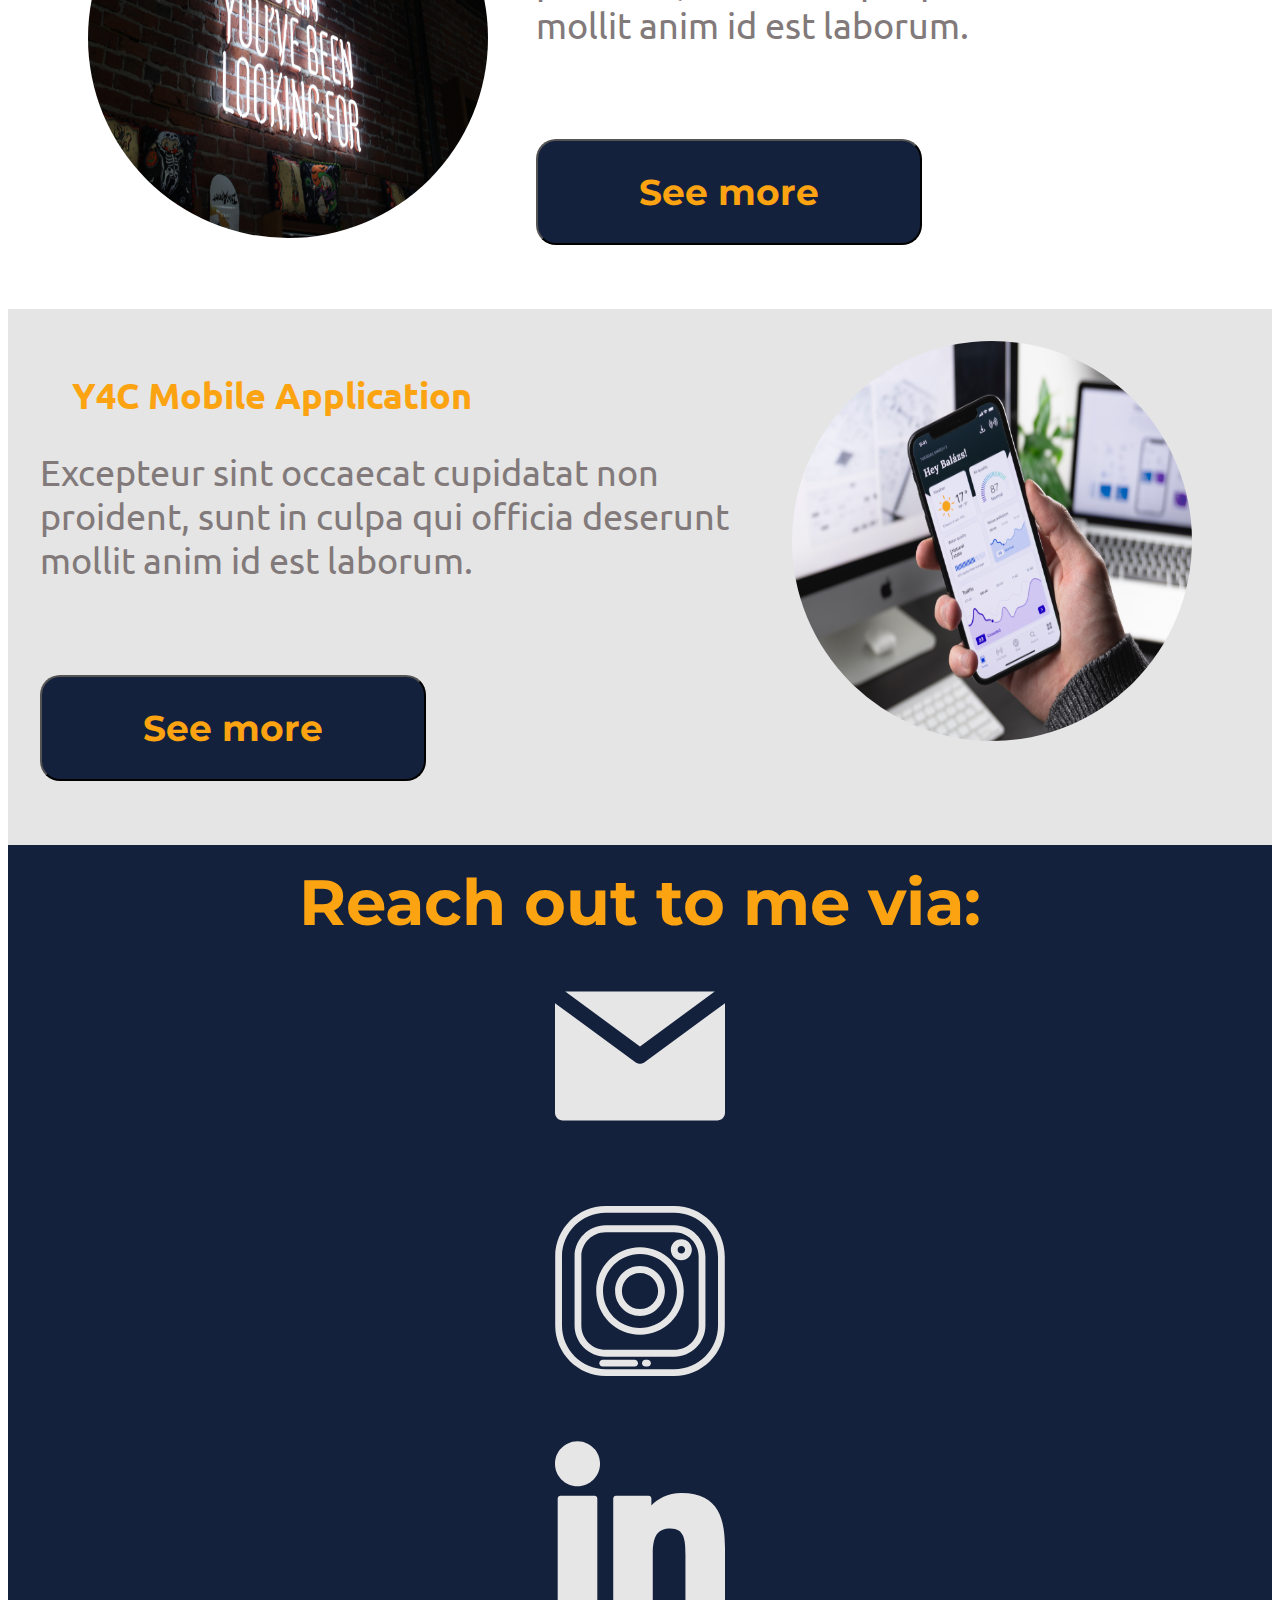
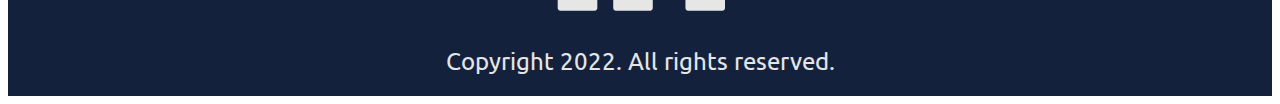
<file: Pages/portfoliomainpage.html>
<!DOCTYPE html>
<html lang="en">
<head>
    <meta charset="UTF-8">
    <meta http-equiv="X-UA-Compatible" content="IE=edge">
    <meta name="viewport" content="width=device-width, initial-scale=1.0">
    <title>Ahmed's Portfolio</title>

    <script src="https://ajax.googleapis.com/ajax/libs/jquery/3.2.1/jquery.min.js"></script>
    <link href="https://cdn.jsdelivr.net/npm/bootstrap@5.1.3/dist/css/bootstrap.min.css" rel="stylesheet" integrity="sha384-1BmE4kWBq78iYhFldvKuhfTAU6auU8tT94WrHftjDbrCEXSU1oBoqyl2QvZ6jIW3" crossorigin="anonymous">
    <link rel="preconnect" href="https://fonts.googleapis.com">
    <link rel="preconnect" href="https://fonts.gstatic.com" crossorigin>
    <link href="https://fonts.googleapis.com/css2?family=Comforter&family=Montserrat:ital,wght@0,100;0,200;0,300;0,400;0,500;0,600;0,700;0,800;0,900;1,100;1,200;1,300;1,400;1,500;1,600;1,700;1,800;1,900&family=Ubuntu:ital,wght@0,300;0,400;0,500;0,700;1,300;1,400;1,500;1,700&display=swap" rel="stylesheet">
    <link rel="stylesheet" href="../styles/general.css">
    <script src="https://cdn.jsdelivr.net/npm/bootstrap@5.1.3/dist/js/bootstrap.bundle.min.js" integrity="sha384-ka7Sk0Gln4gmtz2MlQnikT1wXgYsOg+OMhuP+IlRH9sENBO0LRn5q+8nbTov4+1p" crossorigin="anonymous"></script>
</head>
<body>
    <div class="navigation container-fluid">
        <nav class="conatiner clearfix">
            <ul class ="row float-right">
                
                <li class = "col"><a href="../index.html">Home</a></li>
                <li class = "col"><a href="../Pages/aboutme.html">About Me</a></li>
                <li class = "col"><a href="">My Portfolio</a></li>
                <li class = "col"><a href="#contacts">Contacts</a></li>
            </ul>
        </nav>
    </div>
    <h1 class="section-title" style="color: #14213d;">My Best work so far:</h1>

    <div style="padding: 2rem;">
        <img src="../Images/arduino.jpg" alt="" class="project-mini-pic" style="float: left; width: 400px; height: 400px; border-radius: 200px;">
        <h3 class="project-mini-title" style="color: #fca311; padding-bottom: 2rem;">
            Arduino for Malnutrition
        </h3>
        <p class="testimonials" style="font-size: 36px; color:#827a7a">Excepteur sint occaecat cupidatat non proident, sunt in culpa qui officia deserunt mollit anim id est laborum.</p>
        <button class = "project-button">See more</button>
    </div>

    <div style="padding: 2rem; background-color: #e5e5e5;">
        <img src="../Images/pwc.jpg" alt="" class="project-mini-pic" style="float: right; width: 400px; height: 400px; border-radius: 200px;">
        <h3 class="project-mini-title" style="color: #fca311; padding: 2rem; text-align: center;">
            PWC
        </h3>
        <p class="testimonials" style="font-size: 36px; color:#827a7a">Excepteur sint occaecat cupidatat non proident, sunt in culpa qui officia deserunt mollit anim id est laborum.</p>
        <button class = "project-button">See more</button>
    </div>

    <div style="padding: 2rem;">
        <img src="../Images/Tehama.jpg" alt="" class="project-mini-pic" style="float: left; width: 400px; height: 400px; border-radius: 200px;">
        <h3 class="project-mini-title" style="color: #fca311; padding-bottom: 2rem;">
            Tehama Blog
        </h3>
        <p class="testimonials" style="font-size: 36px; color:#827a7a">Excepteur sint occaecat cupidatat non proident, sunt in culpa qui officia deserunt mollit anim id est laborum.</p>
        <button class = "project-button">See more</button>
    </div>

    <div style="padding: 2rem; background-color: #e5e5e5;">
        <img src="../Images/mobile-application.jpg" alt="" class="project-mini-pic" style="float: right; width: 400px; height: 400px; border-radius: 200px;">
        <h3 class="project-mini-title" style="color: #fca311; padding: 2rem; text-align: center;">
            Y4C Mobile Application
        </h3>
        <p class="testimonials" style="font-size: 36px; color:#827a7a">Excepteur sint occaecat cupidatat non proident, sunt in culpa qui officia deserunt mollit anim id est laborum.</p>
        <button class = "project-button">See more</button>
    </div>
    
   

    <script src="https://code.jquery.com/jquery-3.3.1.slim.min.js" integrity="sha384-q8i/X+965DzO0rT7abK41JStQIAqVgRVzpbzo5smXKp4YfRvH+8abtTE1Pi6jizo" crossorigin="anonymous"></script>
    <script src="https://cdnjs.cloudflare.com/ajax/libs/popper.js/1.14.7/umd/popper.min.js" integrity="sha384-UO2eT0CpHqdSJQ6hJty5KVphtPhzWj9WO1clHTMGa3JDZwrnQq4sF86dIHNDz0W1" crossorigin="anonymous"></script>
    <script src="https://stackpath.bootstrapcdn.com/bootstrap/4.3.1/js/bootstrap.min.js" integrity="sha384-JjSmVgyd0p3pXB1rRibZUAYoIIy6OrQ6VrjIEaFf/nJGzIxFDsf4x0xIM+B07jRM" crossorigin="anonymous"></script>
</body>
<footer id = "contacts">
     <br style="width: 6rem;">
        <h1 class="section-title" style="margin: 0px;" >Reach out to me via:</h1>
 
    
    
    <div class="row " style="text-align: center;">
        <div class="col footer-item"><a href="mailto:ahmedkayungilo@gmail.com"><img src="../Images/email-svgrepo-com.svg" alt="" class="footer-icon"></a></div>
        <div class="col footer-item"><a href="https://www.instagram.com/ahmedkayungilo"><img src="../Images/instagram-svgrepo-com.svg" alt="" class="footer-icon"></a></div>
        <div class="col footer-item"><a href="https://www.linkedin.com/in/ahmed-s-kayungilo-87b7381a7"><img src="../Images/linkedin-svgrepo-com.svg" alt="" class="footer-icon"></a></div>

    </div>
    <p class="copyright">Copyright 2022. All rights reserved.</p>
    
</footer>
</html>
</file>
<file: styles/general.css>
ul{
    list-style: none;
}

a{
    color: #fca311;
    text-decoration: none;
    font-size: 18px;
}
p{
    margin: 0;
}

footer{
    background-color: #14213d;
}

a:hover{
    color: #e5e5e5;
}


nav{
    width: 550px;
    height: 40px;
    padding: 2rem 0rem 5rem;
    margin-left: auto; 
    margin-right: 0;
}




.hero-section{
    background-color: #14213d;
    
}

.title{
    font-family: 'Montserrat',sans-serif;
    font-size: 64px;
    color: #fca311;
    font-weight: bold;
}

.normal-text{
    font-family: 'Ubuntu', sans-serif;
    font-size: 24px;
    color: #e5e5e5;
}

.profile-pic{
    width: 588px;
    height: 605px;
}

.container{
    margin: 0px;
}

.center-text{
    padding: 0rem 4rem;
}

.section-title{
    color: #fca311;
    font-size: 64px;;
    font-weight: bold;
    font-family: 'Montserrat', 'sans-serif';
    margin : 4rem auto;
    text-align: center;
}

.project-mini-pic{
    display: flex;
    border-radius: 100px;
    width: 200px;
    height: 200px;
    margin: 0rem 3rem 2rem;
}

.project-mini-title{
    display: inline-block;
    margin : 0 auto;
    color: #14213d;
    font-size: 36px;
    font-weight: bold;
    font-family: 'Ubuntu','sans-serif';
}

.pic-card{
    width : 50%;
    margin : 0 auto;
    text-align: center;
}

.project-button{

    margin: 5.8rem 0 2rem;
    width: 386px;
    height: 106px;
    border-radius: 20px;
    color: #fca311;
    font-size: 36px;
    font-family: 'Montserrat','sans-serif';
    font-weight: bold;
    background-color: #14213d;
    
}

.alignRight{
    display: flex;
  justify-content: end;
  align-content: flex-end;
  margin-right: 20px;
}

.testimonials{
    font-size: 48px;
    margin : auto;
    font-family: 'Ubuntu','sans-serif';
    color: #c5c5c5;
   
}
.name{
    color: #fca311;
    margin: 30px;
    font-size: 36px;
    font-weight: bold;
    font-family: 'Montserrat', 'sans-serif';
    display: flex;
    justify-content: end;
    align-content: flex-end;
    margin-right: 20px;
}

.center{
    margin: auto;
    width: 70%;
}
.carousel-control-prev,.carousel-control-next{
    color: black;
    margin: auto 0;

}

.car-button{
   width: 50px;
   height:50px;
   
}

.footer-icon{
   width: 170px;
   height: 170px;
   filter: invert(99%) sepia(2%) saturate(931%) hue-rotate(41deg) brightness(118%) contrast(80%);
   margin: 30px 0;
}
.footer-item{
    color: #ffffff;
}
.copyright{
    color: #e5e5e5;
    font-size: 24px;
    font-family: 'Ubuntu','sans-serif';
    text-align: center;
    padding-bottom: 20px;
}

.email-svg{
   
         height: 100px;
         width: 10px;
         background-color:white;
         -webkit-mask-size: contain;
         mask-size: contain;
         -webkit-mask-position: center;
         mask-position: center;
         -webkit-mask-repeat: no-repeat;
         mask-repeat: no-repeat;
         mask-image:url("../Images/email-svgrepo-com.svg");
}

.navigation{
    background-color: #14213d;
}

.section-div{
    padding-top: 1rem;
    padding-bottom: 3rem;
}
</file>
